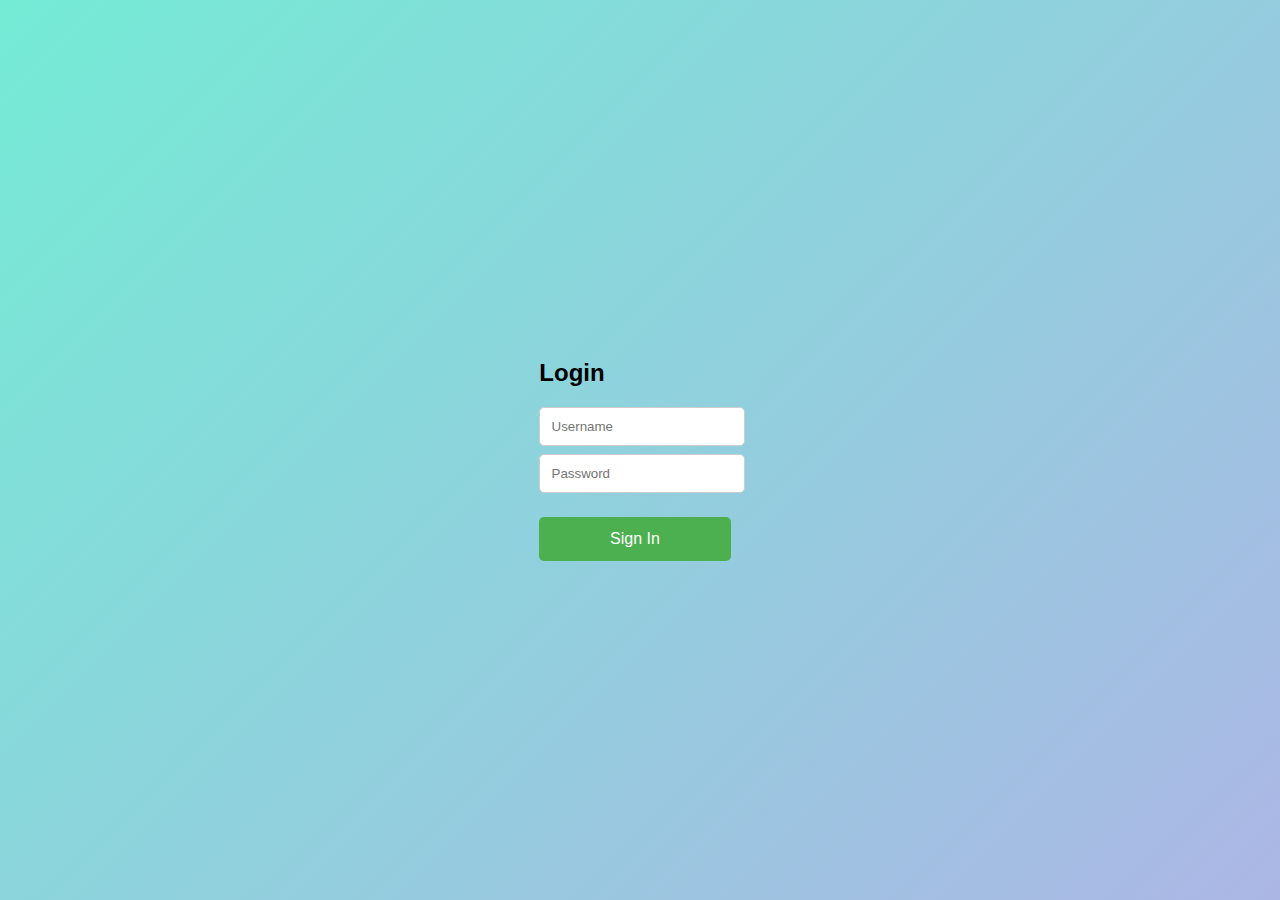
<file: index.html>
<!DOCTYPE html>
<html lang="en">
<head>
  <meta charset="UTF-8" />
  <meta name="viewport" content="width=device-width, initial-scale=1.0" />
  <title>Login - Ygrubay</title>
  <link rel="stylesheet" href="style.css" />
</head>
<body>
  <div class="container">
    <h2>Login</h2>
    <form action="dashboard.html" class="login-form">
  <input type="text" placeholder="Username" required />
  <input type="password" placeholder="Password" required />
  <button type="submit">Sign In</button>
</form>
  </div>
</body>
</html>
</file>
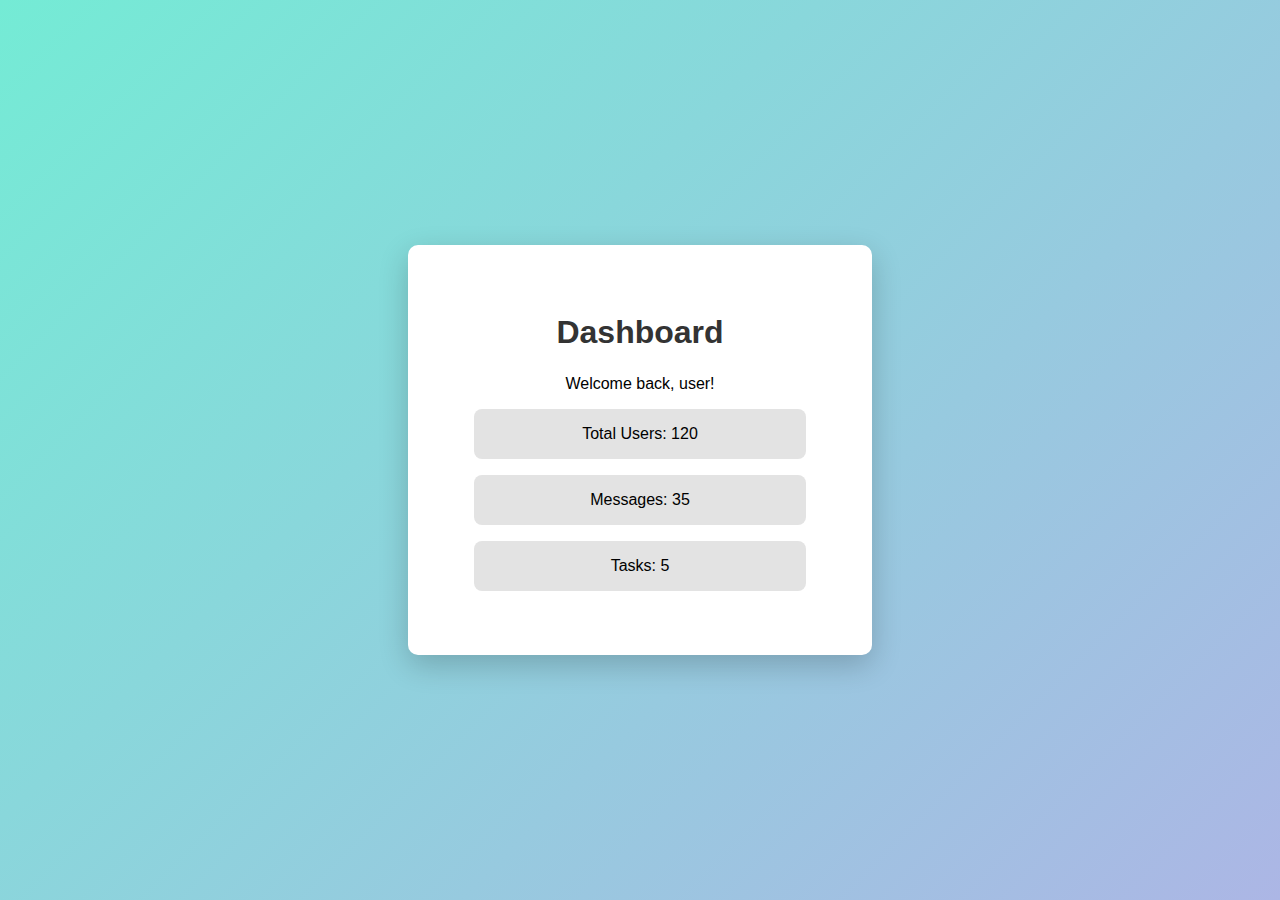
<file: dashboard.html>
<!DOCTYPE html>
<html lang="en">
<head>
  <meta charset="UTF-8" />
  <meta name="viewport" content="width=device-width, initial-scale=1.0" />
  <title>Dashboard - Ygrubay</title>
  <link rel="stylesheet" href="style.css" />
</head>
<body>
  <div class="login-container">
    <h1>Dashboard</h1>
    <p>Welcome back, user!</p>
    <div class="card">Total Users: 120</div>
    <div class="card">Messages: 35</div>
    <div class="card">Tasks: 5</div>
  </div>
</body>
</html>
</file>
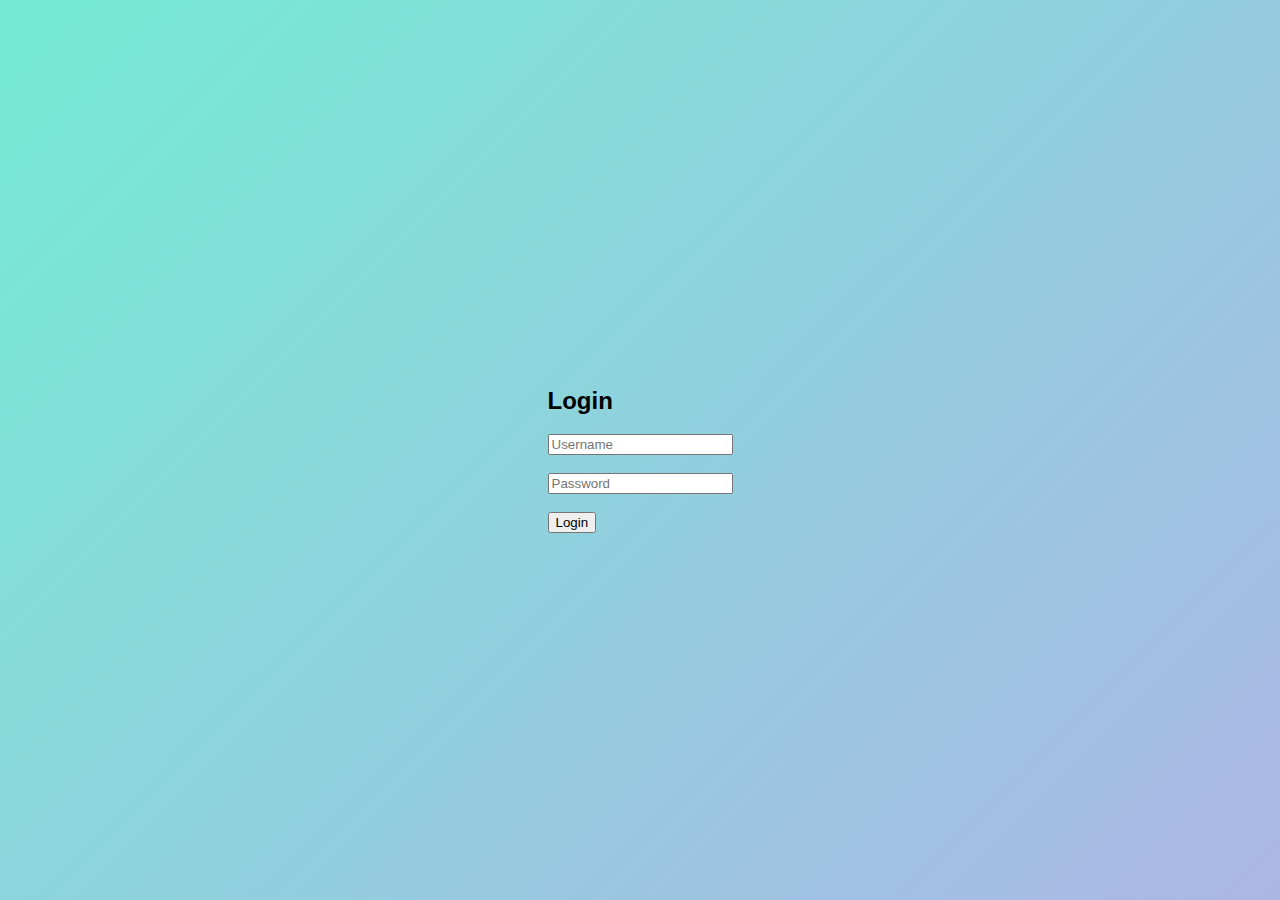
<file: login.html>
<!DOCTYPE html>
<html lang="en">
<head>
  <meta charset="UTF-8" />
  <meta name="viewport" content="width=device-width, initial-scale=1.0" />
  <title>Login - Ygrubay</title>
  <link rel="stylesheet" href="style.css" />
</head>
<body>
  <div class="container">
    <h2>Login</h2>
    <form action="dashboard.html">
      <input type="text" placeholder="Username" required /><br /><br />
      <input type="password" placeholder="Password" required /><br /><br />
      <button type="submit">Login</button>
    </form>
  </div>
</body>
</html>
</file>
<file: style.css>
/* General styles */
body {
  margin: 0;
  font-family: 'Segoe UI', Tahoma, Geneva, Verdana, sans-serif;
  background: linear-gradient(135deg, #74ebd5, #ACB6E5);
  height: 100vh;
  display: flex;
  justify-content: center;
  align-items: center;
}

/* Login container */
.login-container {
  background: white;
  padding: 3rem 2rem;
  border-radius: 10px;
  box-shadow: 0 10px 30px rgba(0, 0, 0, 0.2);
  text-align: center;
  width: 100%;
  max-width: 400px;
}

.login-container h2, h1 {
  margin-bottom: 1.5rem;
  color: #333;
}

/* Login form */
.login-form input {
  display: block;
  width: 90%;
  margin: 0.5rem auto;
  padding: 0.7rem;
  border: 1px solid #ccc;
  border-radius: 5px;
}

.login-form button {
  margin-top: 1rem;
  padding: 0.8rem;
  width: 95%;
  background-color: #4CAF50;
  color: white;
  border: none;
  font-size: 1rem;
  border-radius: 5px;
  cursor: pointer;
  transition: background 0.3s ease;
}

.login-form button:hover {
  background-color: #45a049;
}

.card {
  background: #e3e3e3;
  margin: 1rem auto;
  padding: 1rem;
  border-radius: 8px;
  max-width: 300px;
}
</file>
